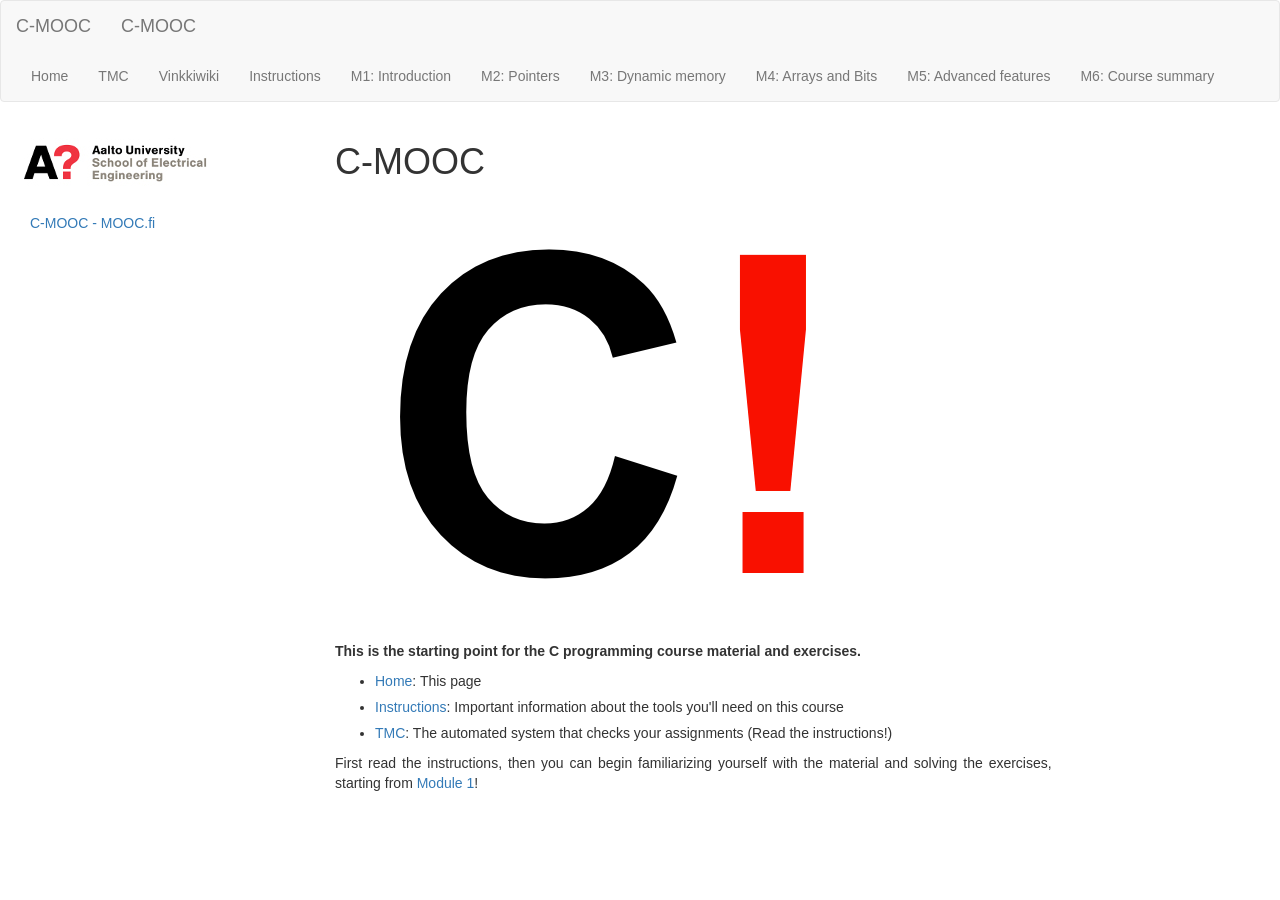
<file: docs/home/index.html>
<!doctype html>
<html lang="en">
    <head>
        <meta charset="utf-8" />
        <title>C-MOOC - C-MOOC - Home</title>
        <meta name="viewport" content="width=device-width, initial-scale=1" />
        <link rel="stylesheet" href="../static/bootstrap.min.css" />
        <link rel="stylesheet" href="../static/pygments.css" />

        <style>
            #content {
                margin-bottom: 20px;
                text-align: justify;
            }
            #content img {
                margin-top: 25px;
                margin-bottom: 25px;
            }
            #content li {
                margin-top: 6px;
                margin-bottom: 6px;
            }
            #content h2 {
                padding-top: 20px;
            }

            .codehilitetable {
                width: 100%;
                margin-top: 15px;
                margin-bottom: 15px;
            }
            .linenos {
                width: 20px;
            }
            .codehilite {
                width: 100%;
                height: auto;
            }

            .task-sidenav-link {
                padding-left: 0.5em;
            }
            .content-sidenav-link {
                text-decoration: underline;
            }
            .content-block,
            .task-description-block {
                margin-bottom: 40px;
            }
        </style>
    </head>
    <body>
        <!-- navbar, common to all pages -->
        <div class="navbar navbar-default" role="navigation">
            <div class="navbar-header">
                <button
                    type="button"
                    class="navbar-toggle"
                    data-toggle="collapse"
                    data-target=".navbar-responsive-collapse"
                >
                    <span class="icon-bar"></span>
                    <span class="icon-bar"></span>
                    <span class="icon-bar"></span>
                </button>
                <a
                    class="navbar-brand"
                    href="http://mooc.fi/courses/2016/aalto-c/"
                    >C-MOOC</a
                >
                <a
                    class="navbar-brand"
                    href="http://mooc.fi/courses/2016/aalto-c/"
                    >C-MOOC</a
                >
            </div>

            <div class="navbar-collapse collapse navbar-responsive-collapse">
                <ul class="nav navbar-nav">
                    <li><a href="index.html">Home</a></li>

                    <li class="global-links">
                        <a href="https://tmc.mooc.fi/mooc">TMC</a>
                    </li>

                    <li class="global-links">
                        <a
                            href="https://wiki.aalto.fi/display/C/C-ohjelmointi+vinkkiwiki"
                            >Vinkkiwiki</a
                        >
                    </li>

                    <li>
                        <a href="../instructions/index.html">Instructions</a>
                    </li>

                    <li>
                        <a href="../Module_1/index.html">M1: Introduction</a>
                    </li>

                    <li><a href="../Module_2/index.html">M2: Pointers</a></li>

                    <li>
                        <a href="../Module_3/index.html">M3: Dynamic memory</a>
                    </li>

                    <li>
                        <a href="../Module_4/index.html">M4: Arrays and Bits</a>
                    </li>

                    <li>
                        <a href="../Module_5/index.html"
                            >M5: Advanced features</a
                        >
                    </li>

                    <li>
                        <a href="../Module_6/index.html">M6: Course summary</a>
                    </li>
                </ul>
            </div>
        </div>
        <!-- navbar -->

        <!-- Unique content of a page goes here -->
        <div class="container-fluid">
            <div class="row">
                <div class="col-lg-3">
                    <div class="sidebar">
                        <ul class="nav">
                            <li>
                                <img
                                    src="../static/aalto-elec-s.jpg"
                                    class="img-responsive"
                                />
                            </li>
                            <li>
                                <a href="http://mooc.fi/courses/2016/aalto-c"
                                    >C-MOOC - MOOC.fi</a
                                >
                            </li>
                        </ul>
                    </div>
                </div>

                <div class="col-lg-7" id="content">
                    <div class="content-block" id="home-en">
                        <h1 class="content-title">C-MOOC</h1>
                        <div class="content-body">
                            <p>
                                <img
                                    alt="Aalto-C"
                                    src="../static/pics/c-logo.png"
                                />
                            </p>
                            <p>
                                <strong
                                    >This is the starting point for the C
                                    programming course material and
                                    exercises.</strong
                                >
                            </p>
                            <ul>
                                <li><a href="../home">Home</a>: This page</li>
                                <li>
                                    <a href="../instructions/index.html"
                                        >Instructions</a
                                    >: Important information about the tools
                                    you'll need on this course
                                </li>
                                <li>
                                    <a href="https://tmc.mooc.fi/mooc">TMC</a>:
                                    The automated system that checks your
                                    assignments (Read the instructions!)
                                </li>
                            </ul>
                            <p>
                                First read the instructions, then you can begin
                                familiarizing yourself with the material and
                                solving the exercises, starting from
                                <a href="../Module_1/index.html">Module 1</a>!
                            </p>
                        </div>
                    </div>
                </div>

                <div class="col-lg-4"></div>
                <!-- forces middle column narrower -->
            </div>
        </div>
        <!--
<script src="http://ajax.googleapis.com/ajax/libs/jquery/1.11.1/jquery.min.js"></script>
<script src="https://maxcdn.bootstrapcdn.com/bootstrap/3.3.1/js/bootstrap.min.js"></script>
-->
        <script src="../static/jquery.min.js"></script>
        <script src="../static/bootstrap.min.js"></script>
    </body>
</html>
</file>
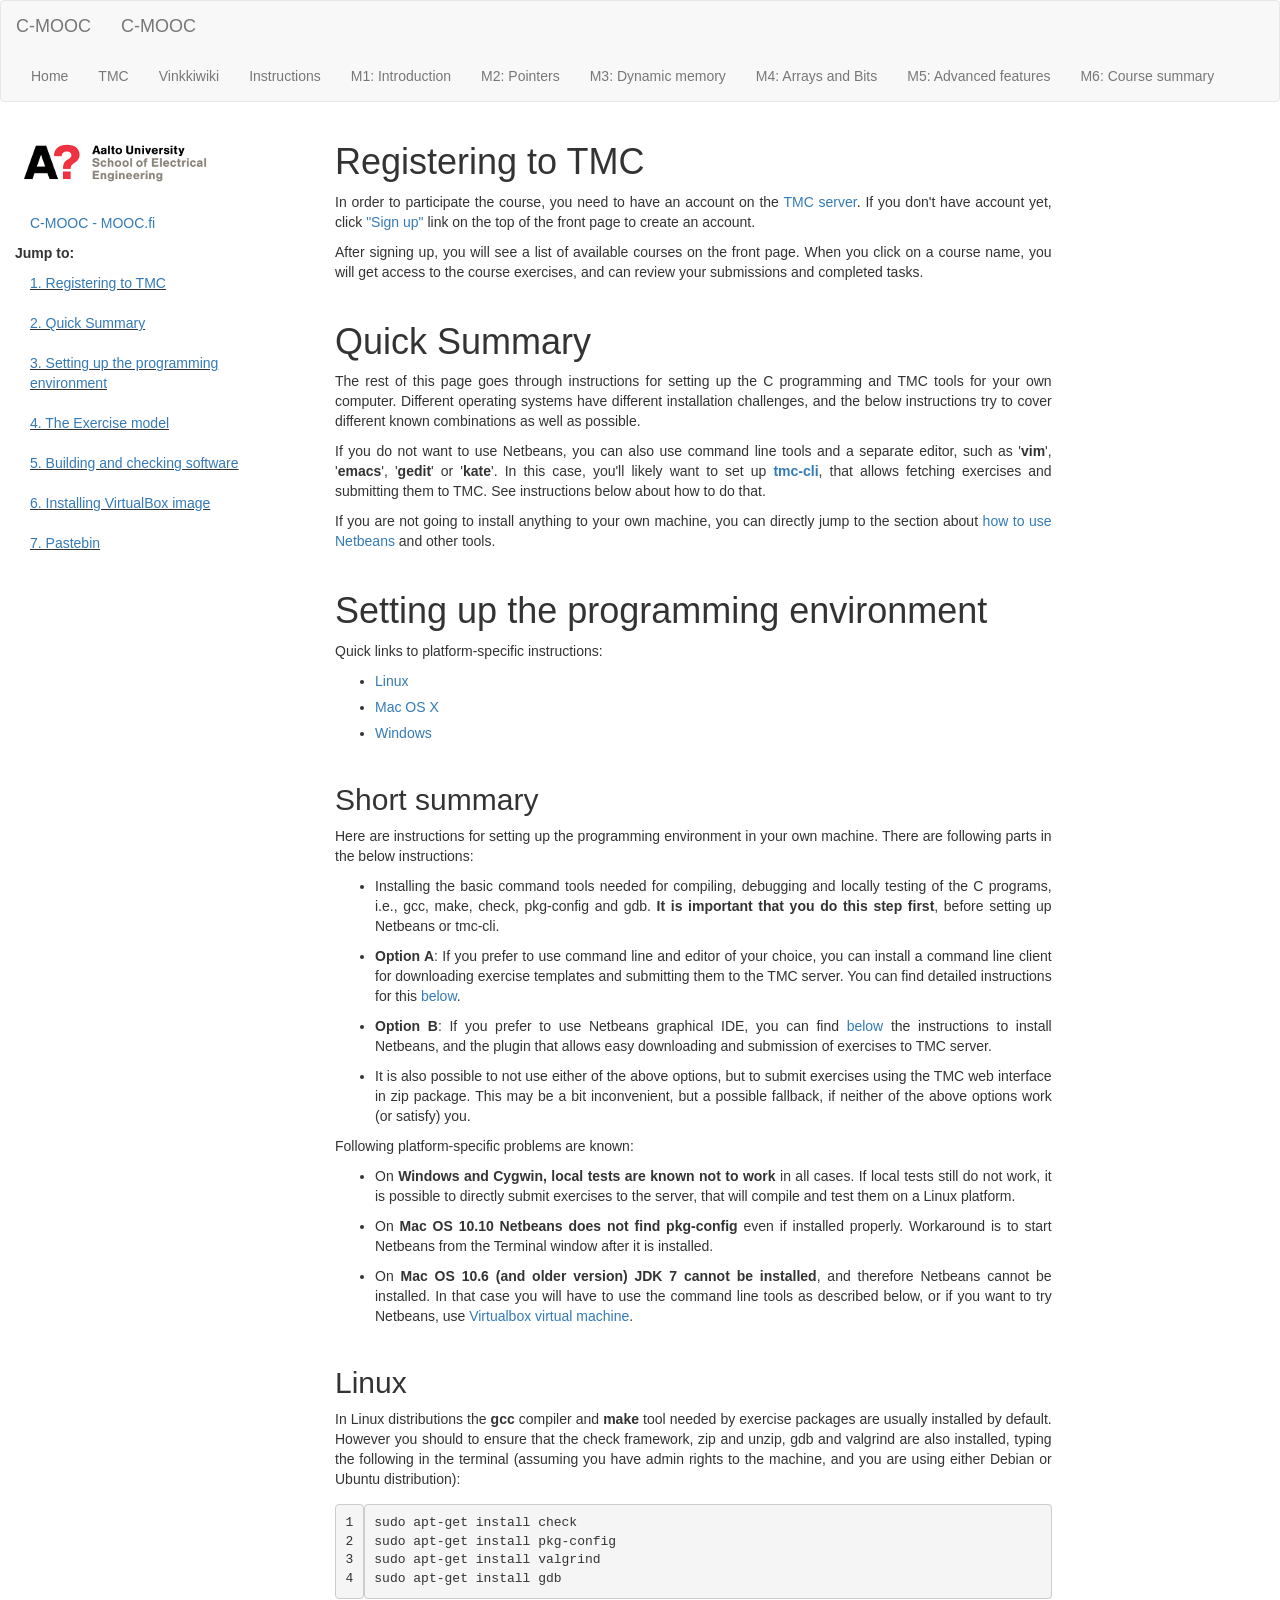
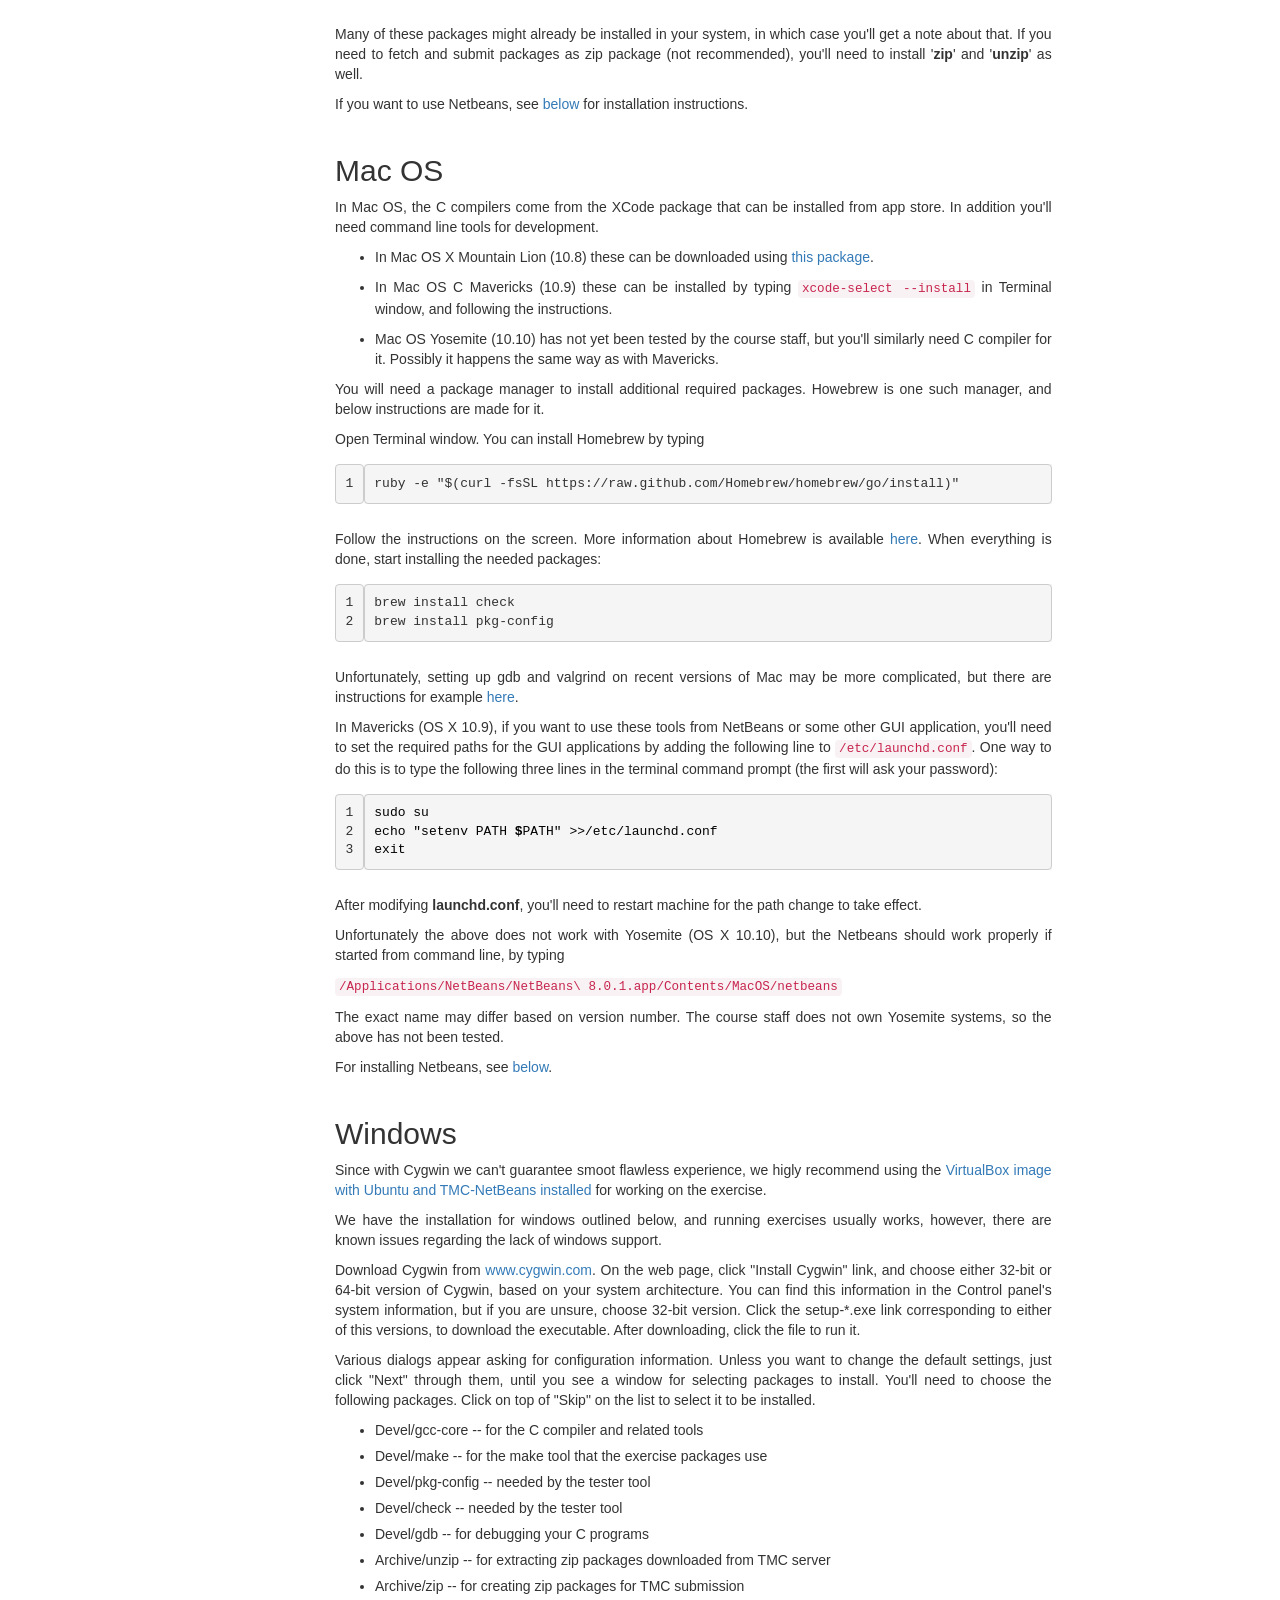
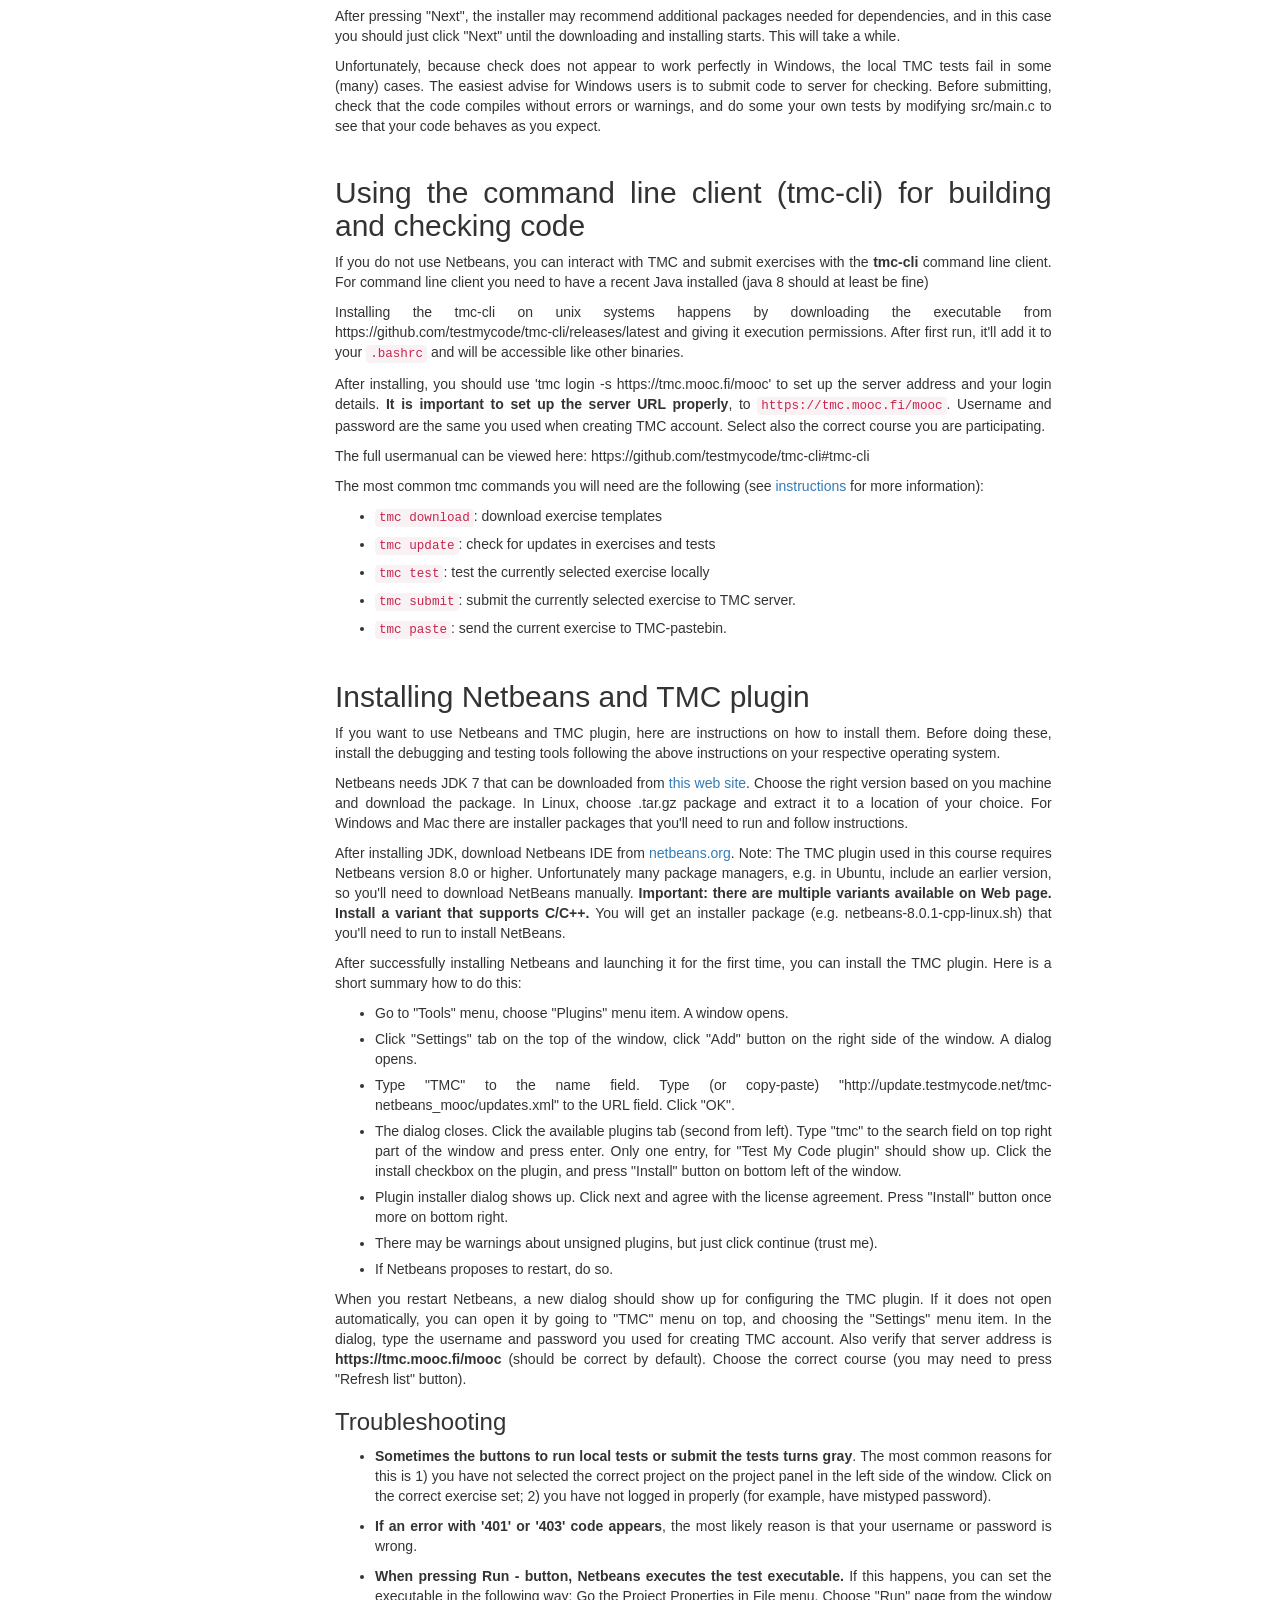
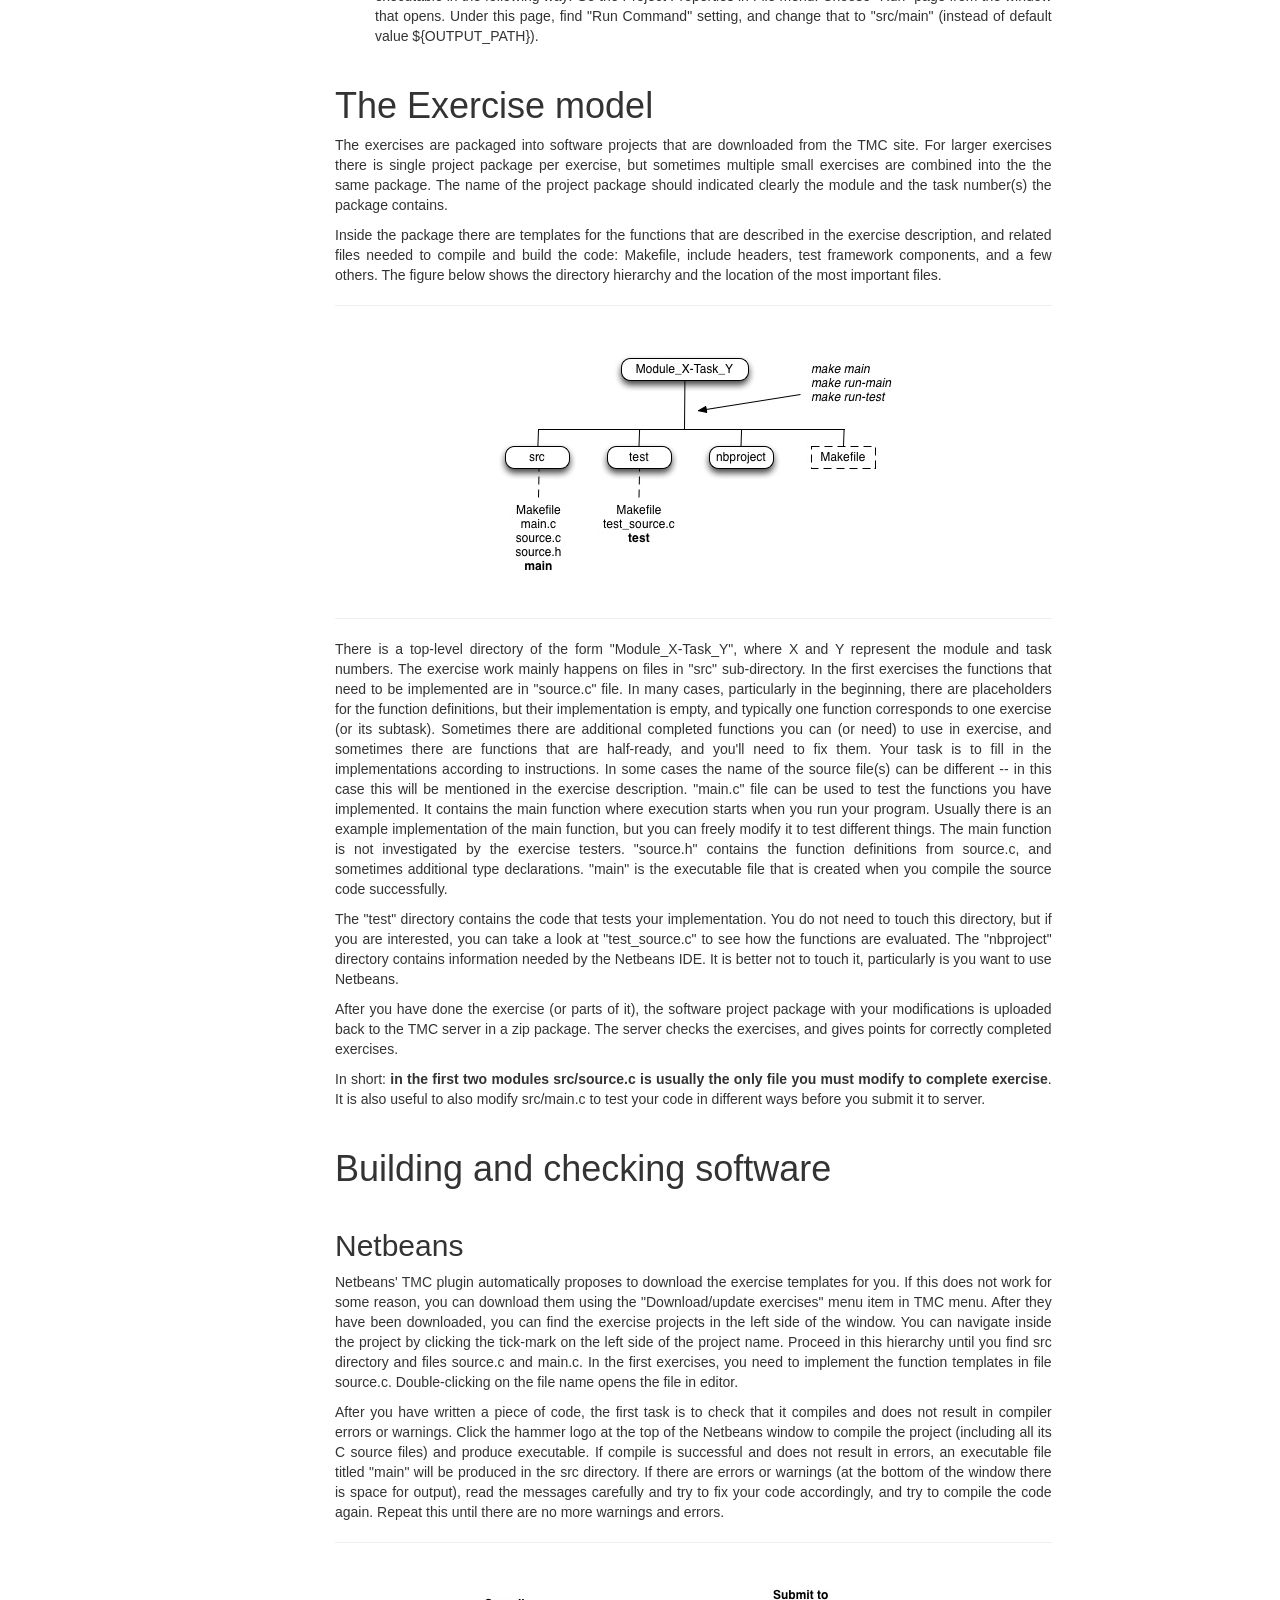
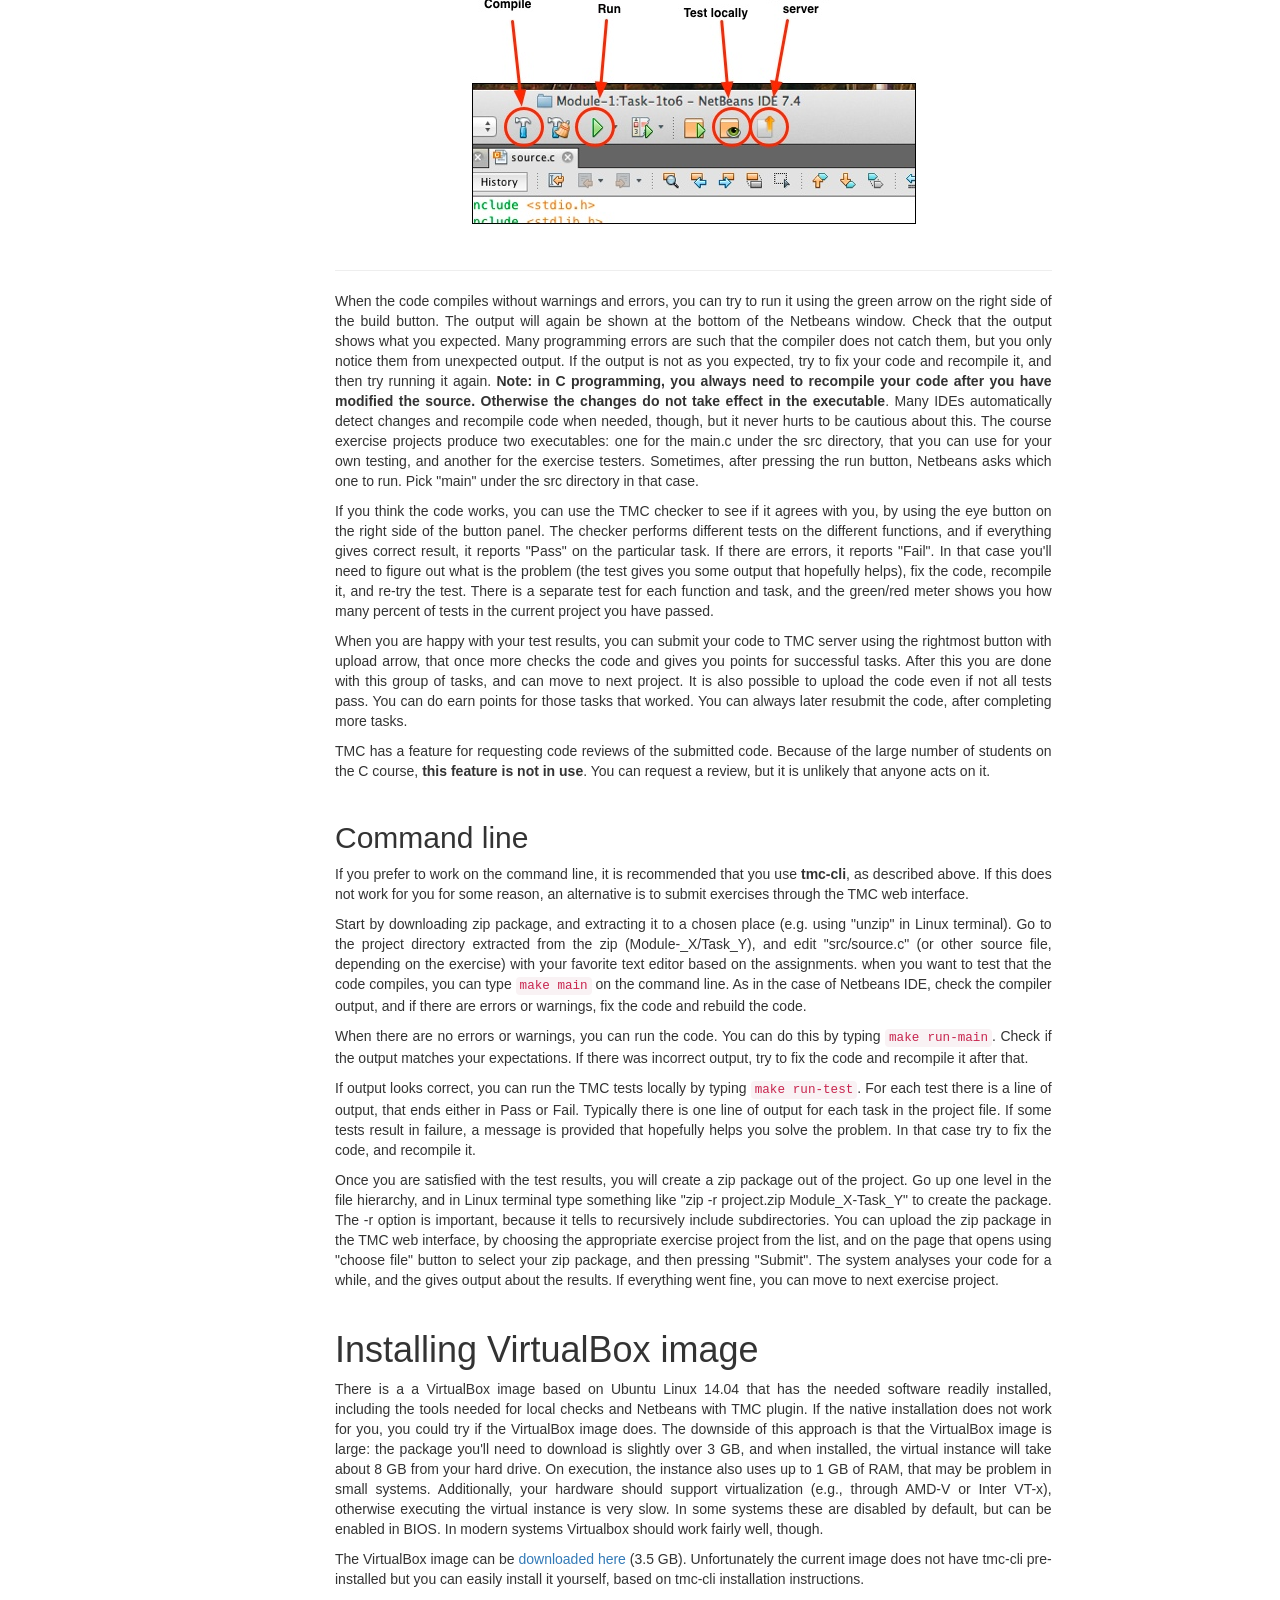
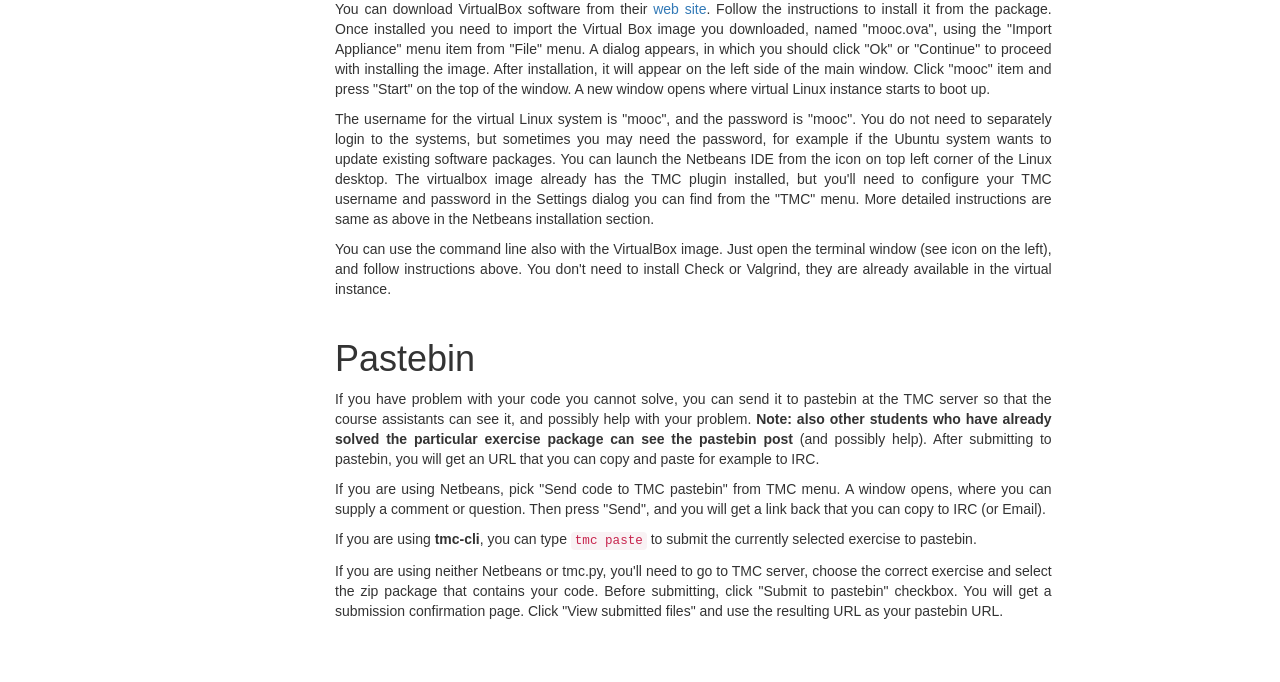
<file: docs/instructions/index.html>
<!DOCTYPE html>
<html lang="en">
  <head>
    <meta charset="utf-8">
    <title>C-MOOC - C-MOOC
- Instructions
</title>
    <meta name="viewport" content="width=device-width, initial-scale=1">
    <link rel="stylesheet" href="../static/bootstrap.min.css">
    <link rel="stylesheet" href="../static/pygments.css">

    <style>
    #content { margin-bottom: 20px; text-align: justify; }
    #content img { margin-top: 25px; margin-bottom: 25px; }
    #content li { margin-top:6px; margin-bottom: 6px; }
    #content h2 { padding-top: 20px; }

    .codehilitetable { width: 100%; margin-top: 15px; margin-bottom: 15px;}
    .linenos { width: 20px }
    .codehilite{ width:100%; height: auto; }

    .task-sidenav-link { padding-left: 0.5em; }
    .content-sidenav-link { text-decoration: underline; }
    .content-block, .task-description-block { margin-bottom: 40px; }

    </style>
</head>
<body>

<!-- navbar, common to all pages -->
<div class="navbar navbar-default" role="navigation">

  <div class="navbar-header">
    <button type="button" class="navbar-toggle" data-toggle="collapse" data-target=".navbar-responsive-collapse">
      <span class="icon-bar"></span>
      <span class="icon-bar"></span>
      <span class="icon-bar"></span>
    </button>
    <a class="navbar-brand" href="http://mooc.fi/courses/2016/aalto-c/">C-MOOC</a>
    <a class="navbar-brand" href="http://mooc.fi/courses/2016/aalto-c/">C-MOOC</a>
  </div>

  <div class="navbar-collapse collapse navbar-responsive-collapse">
    <ul class="nav navbar-nav">

      <li><a href="../home/index.html">Home</a></li>

      
      <li class="global-links"><a href="https://tmc.mooc.fi/mooc">TMC</a></li>
      
      <li class="global-links"><a href="https://wiki.aalto.fi/display/C/C-ohjelmointi+vinkkiwiki">Vinkkiwiki</a></li>
      
      <li><a href="index.html">Instructions</a></li>

      
      <li><a href="../Module_1/index.html">M1: Introduction</a></li>
      
      <li><a href="../Module_2/index.html">M2: Pointers</a></li>
      
      <li><a href="../Module_3/index.html">M3: Dynamic memory</a></li>
      
      <li><a href="../Module_4/index.html">M4: Arrays and Bits</a></li>
      
      <li><a href="../Module_5/index.html">M5: Advanced features</a></li>
      
      <li><a href="../Module_6/index.html">M6: Course summary</a></li>
      

    </ul>
  </div>
</div><!-- navbar -->


<!-- Unique content of a page goes here -->
<div class="container-fluid">
	<div class="row">

		<div class="col-lg-3">
			<div class="sidebar">
                <ul class="nav">

                    <li><img src="../static/aalto-elec-s.jpg" class="img-responsive"></li>
                    <li><a href="http://mooc.fi/courses/2016/aalto-c">C-MOOC - MOOC.fi</a></li>
                </ul>
                
    
<ul class="nav bs-sidenav">
    <b>Jump to:</b>
    
    
    
    <li class="content-sidenav-link">
        <a href="#01_register">
        1. Registering to TMC
        
        </a>
    </li>
    
    </a></li>
    
    
    <li class="content-sidenav-link">
        <a href="#02_aalto">
        2. Quick Summary
        
        </a>
    </li>
    
    </a></li>
    
    
    <li class="content-sidenav-link">
        <a href="#03_setup">
        3. Setting up the programming environment
        
        </a>
    </li>
    
    </a></li>
    
    
    <li class="content-sidenav-link">
        <a href="#04_model">
        4. The Exercise model
        
        </a>
    </li>
    
    </a></li>
    
    
    <li class="content-sidenav-link">
        <a href="#05_building">
        5. Building and checking software
        
        </a>
    </li>
    
    </a></li>
    
    
    <li class="content-sidenav-link">
        <a href="#06_virtualbox">
        6. Installing VirtualBox image
        
        </a>
    </li>
    
    </a></li>
    
    
    <li class="content-sidenav-link">
        <a href="#07_pastebin">
        7. Pastebin
        
        </a>
    </li>
    
    </a></li>
    
</ul>



			</div>
		</div>


		<div class="col-lg-7" id="content">

		    
		    

		     

    <div class="content-block" id="01_register">
    <h1 class="content-title">Registering to TMC</h1>
    <div class="content-body">
    
      <p>In order to participate the course, you need to have an account on the
<a href="https://tmc.mooc.fi/mooc/">TMC server</a>. If you don't have account yet,
click <a href="https://tmc.mooc.fi/mooc/user/new">"Sign up"</a> link on the top of
the front page to create an account.</p>
<p>After signing up, you will see a list of available courses on the
front page. When you click on a course name, you will get access to
the course exercises, and can review your submissions and completed
tasks.</p>
    </div>
</div>


    <div class="content-block" id="02_aalto">
    <h1 class="content-title">Quick Summary</h1>
    <div class="content-body">
    
      <p>The rest of this page goes through instructions for setting up the C
programming and TMC tools for your own computer. Different operating
systems have different installation challenges, and the below
instructions try to cover different known combinations as well as
possible.</p>
<p>If you do not want to use Netbeans, you can also use command line
tools and a separate editor, such as '<strong>vim</strong>', '<strong>emacs</strong>', '<strong>gedit</strong>' or '<strong>kate</strong>'. In
this case, you'll likely want to set up <strong><a href="#tmc-cli-install">tmc-cli</a></strong>,
that allows fetching exercises and submitting them to TMC. See
instructions below about how to do that.</p>
<p>If you are not going to install anything to your own machine, you can
directly jump to the section about <a href="#model">how to use Netbeans</a> and
other tools.</p>
    </div>
</div>


    <div class="content-block" id="03_setup">
    <h1 class="content-title">Setting up the programming environment</h1>
    <div class="content-body">
    
      <p>Quick links to platform-specific instructions:</p>
<ul>
<li><a href="#linux">Linux</a></li>
<li><a href="#macos">Mac OS X</a></li>
<li><a href="#win">Windows</a></li>
</ul>
<h2>Short summary</h2>
<p>Here are instructions for setting up the programming environment in
your own machine. There are following parts in the below instructions:</p>
<ul>
<li>
<p>Installing the basic command tools needed for compiling, debugging
  and locally testing of the C programs, i.e., gcc, make, check, pkg-config
  and gdb. <strong>It is important that you do this step first</strong>, before
  setting up Netbeans or tmc-cli.</p>
</li>
<li>
<p><strong>Option A</strong>: If you prefer to use command line and editor of your
    choice, you can install a command line client for downloading
    exercise templates and submitting them to the TMC server. You can
    find detailed instructions for this <a href="#tmc-cli-install">below</a>.</p>
</li>
<li>
<p><strong>Option B</strong>: If you prefer to use Netbeans graphical IDE, you can
    find <a href="#nb-install">below</a> the instructions to install Netbeans,
    and the plugin that allows easy downloading and submission of
    exercises to TMC server.</p>
</li>
<li>
<p>It is also possible to not use either of the above options, but to
  submit exercises using the TMC web interface in zip package. This
  may be a bit inconvenient, but a possible fallback, if neither of
  the above options work (or satisfy) you.</p>
</li>
</ul>
<p>Following platform-specific problems are known:</p>
<ul>
<li>
<p>On <strong>Windows and Cygwin, local tests are known not to work</strong> in all
  cases.  If local tests still do not work, it is possible to directly
  submit exercises to the server, that will compile and test them on a
  Linux platform.</p>
</li>
<li>
<p>On <strong>Mac OS 10.10 Netbeans does not find pkg-config</strong> even if
  installed properly. Workaround is to start Netbeans from the
  Terminal window after it is installed.</p>
</li>
<li>
<p>On <strong>Mac OS 10.6 (and older version) JDK 7 cannot be installed</strong>,
  and therefore Netbeans cannot be installed. In that case you will
  have to use the command line tools as described below, or if you
  want to try Netbeans, use <a href="#virtualbox">Virtualbox virtual machine</a>.</p>
</li>
</ul>
<h2>Linux</h2>
<p><a name="linux"></a></p>
<p>In Linux distributions the <strong>gcc</strong> compiler and <strong>make</strong> tool needed by
exercise packages are usually installed by default. However you should
to ensure that the check framework, zip and unzip, gdb and valgrind are
also installed, typing the following in the terminal (assuming you
have admin rights to the machine, and you are using either Debian or
Ubuntu distribution):</p>
<table class="codehilitetable"><tr><td class="linenos"><div class="linenodiv"><pre>1
2
3
4</pre></div></td><td class="code"><div class="codehilite"><pre>sudo apt-get install check
sudo apt-get install pkg-config
sudo apt-get install valgrind
sudo apt-get install gdb
</pre></div>
</td></tr></table>

<p>Many of these packages might already be installed in your system, in
which case you'll get a note about that. If you need to fetch and
submit packages as zip package (not recommended), you'll need to
install '<strong>zip</strong>' and '<strong>unzip</strong>' as well.</p>
<p>If you want to use Netbeans, see <a href="#nb-install">below</a> for installation
instructions.</p>
<h2>Mac OS</h2>
<p><a name="macos"></a></p>
<p>In Mac OS, the C compilers come from the XCode package that can be
installed from app store. In addition you'll need command line tools
for development.</p>
<ul>
<li>
<p>In Mac OS X Mountain Lion (10.8) these can be downloaded using <a href="https://developer.apple.com/downloads/index.action?=Command%20Line%20Tools%20%28OS%20X%20Mountain%20Lion%29#">this
  package</a></a>.</p>
</li>
<li>
<p>In Mac OS C Mavericks (10.9) these can be installed by typing
  <code>xcode-select --install</code> in Terminal window, and
  following the instructions.</p>
</li>
<li>
<p>Mac OS Yosemite (10.10) has not yet been tested by the course staff,
  but you'll similarly need C compiler for it. Possibly it happens the
  same way as with Mavericks.</p>
</li>
</ul>
<p>You will need a package manager to install additional required
packages. Howebrew is one such manager, and below instructions are
made for it.</p>
<p>Open Terminal window. You can install Homebrew by typing</p>
<table class="codehilitetable"><tr><td class="linenos"><div class="linenodiv"><pre>1</pre></div></td><td class="code"><div class="codehilite"><pre>ruby -e &quot;$(curl -fsSL https://raw.github.com/Homebrew/homebrew/go/install)&quot;
</pre></div>
</td></tr></table>

<p>Follow the instructions on the screen. More information about Homebrew
is available <a href="http://brew.sh">here</a>. When everything is
done, start installing the needed packages:</p>
<table class="codehilitetable"><tr><td class="linenos"><div class="linenodiv"><pre>1
2</pre></div></td><td class="code"><div class="codehilite"><pre>brew install check
brew install pkg-config
</pre></div>
</td></tr></table>

<p>Unfortunately, setting up gdb and valgrind on recent versions of Mac
may be more complicated, but there are instructions for example
<a href="http://wiki.lazarus.freepascal.org/GDB_on_OS_X_Mavericks_and_Xcode_5">here</a>.</p>
<p>In Mavericks (OS X 10.9), if you want to use these tools from NetBeans
or some other GUI application, you'll need to set the required paths
for the GUI applications by adding the following line to
<code>/etc/launchd.conf</code>. One way to do this is to type the
following three lines in the terminal command prompt (the first will
ask your password):</p>
<table class="codehilitetable"><tr><td class="linenos"><div class="linenodiv"><pre>1
2
3</pre></div></td><td class="code"><div class="codehilite"><pre><span class="x">sudo su</span>
<span class="x">echo &quot;setenv PATH </span><span class="p">$</span><span class="nv">PATH</span><span class="x">&quot; &gt;&gt;/etc/launchd.conf</span>
<span class="x">exit</span>
</pre></div>
</td></tr></table>

<p>After modifying <strong>launchd.conf</strong>, you'll need to restart machine for
the path change to take effect.</p>
<p>Unfortunately the above does not work with Yosemite (OS X 10.10), but
the Netbeans should work properly if started from command
line, by typing</p>
<p><code>/Applications/NetBeans/NetBeans\ 8.0.1.app/Contents/MacOS/netbeans</code></p>
<p>The exact name may differ based on version number. The course staff
does not own Yosemite systems, so the above has not been tested.</p>
<p>For installing Netbeans, see <a href="#nb-install">below</a>.</p>
<h2>Windows</h2>
<p><a name="win"></a></p>
<p>Since with Cygwin we can't guarantee smoot flawless experience, we higly recommend using the <a href="#virtualbox">VirtualBox image with Ubuntu and TMC-NetBeans installed</a> for working on the exercise.</p>
<p>We have the installation for windows outlined below, and running exercises usually works, however, there are known issues regarding the lack of windows support.</p>
<p>Download Cygwin from <a href="http://www.cygwin.com">www.cygwin.com</a>.  On the
web page, click "Install Cygwin" link, and choose either 32-bit or
64-bit version of Cygwin, based on your system architecture. You can
find this information in the Control panel's system information, but
if you are unsure, choose 32-bit version. Click the setup-*.exe link
corresponding to either of this versions, to download the
executable. After downloading, click the file to run it.</p>
<p>Various dialogs appear asking for configuration information. Unless
you want to change the default settings, just click "Next" through
them, until you see a window for selecting packages to install. You'll
need to choose the following packages. Click on top of "Skip" on the
list to select it to be installed.</p>
<ul>
<li>Devel/gcc-core -- for the C compiler and related tools</li>
<li>Devel/make -- for the make tool that the exercise packages use</li>
<li>Devel/pkg-config -- needed by the tester tool</li>
<li>Devel/check -- needed by the tester tool</li>
<li>Devel/gdb -- for debugging your C programs</li>
<li>Archive/unzip -- for extracting zip packages downloaded from TMC server</li>
<li>Archive/zip -- for creating zip packages for TMC submission</li>
</ul>
<p>After pressing "Next", the installer may recommend additional packages
needed for dependencies, and in this case you should just click "Next"
until the downloading and installing starts. This will take a while.</p>
<p>Unfortunately, because check does not appear to work perfectly in
Windows, the local TMC tests fail in some (many) cases. The easiest
advise for Windows users is to submit code to server for
checking. Before submitting, check that the code compiles without
errors or warnings, and do some your own tests by modifying src/main.c
to see that your code behaves as you expect.</p>
<h2>Using the command line client (tmc-cli) for building and checking code</h2>
<p><a name="tmc-cli-install"></a></p>
<p>If you do not use Netbeans, you can interact with TMC and submit
exercises with the <strong>tmc-cli</strong> command line client. For command line
client you need to have a recent Java installed (java 8 should at least be fine)</p>
<p>Installing the tmc-cli on unix systems happens by downloading the executable from 
https://github.com/testmycode/tmc-cli/releases/latest and giving it execution permissions.
After first run, it'll add it to your <code>.bashrc</code> and will be accessible like other binaries.</p>
<p>After installing, you should use 'tmc login -s https://tmc.mooc.fi/mooc' to set up the server
address and your login details. <strong>It is important to set up the server
URL properly</strong>, to <code>https://tmc.mooc.fi/mooc</code>. Username
and password are the same you used when creating TMC account.
Select also the correct course you are participating.</p>
<p>The full usermanual can be viewed here: https://github.com/testmycode/tmc-cli#tmc-cli</p>
<p>The most common tmc commands you will need are the following (see
<a href="https://github.com/testmycode/tmc-cli#tmc-cli">instructions</a>
for more information):</p>
<ul>
<li><code>tmc download</code>: download exercise templates</li>
<li><code>tmc update</code>: check for updates in exercises and tests</li>
<li><code>tmc test</code>: test the currently selected exercise locally</li>
<li><code>tmc submit</code>: submit the currently selected exercise to TMC server.</li>
<li><code>tmc paste</code>: send the current exercise to TMC-pastebin.</li>
</ul>
<h2>Installing Netbeans and TMC plugin</h2>
<p><a href name="nb-install"></a></p>
<p>If you want to use Netbeans and TMC plugin, here are instructions on how to
install them. Before doing these, install the debugging and testing tools
following the above instructions on your respective operating system.</p>
<p>Netbeans needs JDK 7 that can be downloaded from
<a href="http://www.oracle.com/technetwork/java/javase/downloads/jdk7-downloads-1880260.html">this web site</a>.
Choose the right version based on you machine and download the package.
In Linux, choose .tar.gz package and extract it to a location of your choice.
For Windows and Mac there are installer packages that you'll need to run and
follow instructions.</p>
<p>After installing JDK, download Netbeans IDE from <a href="https://netbeans.org/downloads/">netbeans.org</a>. Note: The TMC plugin used in this course requires Netbeans version 8.0 or higher. Unfortunately many package managers, e.g. in Ubuntu, include an earlier version, so you'll need to download NetBeans manually. <strong>Important: there are multiple variants available on Web page. Install a variant that supports C/C++.</strong> You will get an installer package (e.g. netbeans-8.0.1-cpp-linux.sh) that you'll need to run to install NetBeans.</p>
<p>After successfully installing Netbeans and launching it for the first time, you can install the TMC plugin. Here is a short summary how to do this:</p>
<ul>
<li>Go to "Tools" menu, choose "Plugins" menu item. A window opens.</li>
<li>Click "Settings" tab on the top of the window, click "Add" button on the right side of the window. A dialog opens.</li>
<li>Type "TMC" to the name field. Type (or copy-paste)
  "http://update.testmycode.net/tmc-netbeans_mooc/updates.xml" to the URL field. Click "OK".</li>
<li>The dialog closes. Click the available plugins tab (second from left). Type "tmc" to the search field on top right part of the window and press enter. Only one entry, for "Test My Code plugin" should show up. Click the install checkbox on the plugin, and press "Install" button on bottom left of the window.</li>
<li>Plugin installer dialog shows up. Click next and agree with the license agreement. Press "Install" button once more on bottom right.</li>
<li>There may be warnings about unsigned plugins, but just click continue (trust me).</li>
<li>If Netbeans proposes to restart, do so.</li>
</ul>
<p>When you restart Netbeans, a new dialog should show up for configuring
the TMC plugin. If it does not open automatically, you can open it by
going to "TMC" menu on top, and choosing the "Settings" menu item. In
the dialog, type the username and password you
used for creating TMC account.
Also verify that server address is <strong>https://tmc.mooc.fi/mooc</strong> (should be correct by default). Choose the correct course (you may need to press "Refresh list" button).</p>
<h3>Troubleshooting</h3>
<ul>
<li>
<p><strong>Sometimes the buttons to run local tests or submit the tests turns gray</strong>. The most common reasons for this is 1) you have not selected the correct project on the project panel in the left side of the window. Click on the correct exercise set; 2) you have not logged in properly (for example, have mistyped password).</p>
</li>
<li>
<p><strong>If an error with '401' or '403' code appears</strong>, the most likely reason is that your username or password is wrong.</p>
</li>
<li>
<p><strong>When pressing Run - button, Netbeans executes the test executable.</strong> If this happens, you can set the executable in the following way: Go the Project Properties in File menu. Choose "Run" page from the window that opens. Under this page, find "Run Command" setting, and change that to "src/main" (instead of default value ${OUTPUT_PATH}).</p>
</li>
</ul>
    </div>
</div>


    <div class="content-block" id="04_model">
    <h1 class="content-title">The Exercise model</h1>
    <div class="content-body">
    
      <p><a name="model"></a></p>
<p>The exercises are packaged into software projects that are downloaded
from the TMC site. For larger exercises there is single project
package per exercise, but sometimes multiple small exercises are
combined into the the same package. The name of the project package
should indicated clearly the module and the task number(s) the package
contains.</p>
<p>Inside the package there are templates for the functions that are
described in the exercise description, and related files needed to
compile and build the code: Makefile, include headers, test framework
components, and a few others. The figure below shows the directory
hierarchy and the location of the most important files.</p>
<hr />
<div align="center"><img src="../static/pics/project_files.jpg" align="center"></div>

<hr />
<p>There is a top-level directory of the form "Module_X-Task_Y", where X and Y represent the module and task numbers. The exercise work mainly happens on files in "src" sub-directory. In the first exercises the functions that need to be implemented are in "source.c" file. In many cases, particularly in the beginning, there are placeholders for the function definitions, but their implementation is empty, and typically one function corresponds to one exercise (or its subtask). Sometimes there are additional completed functions you can (or need) to use in exercise, and sometimes there are functions that are half-ready, and you'll need to fix them. Your task is to fill in the implementations according to instructions. In some cases the name of the source file(s) can be different -- in this case this will be mentioned in the exercise description. "main.c" file can be used to test the functions you have implemented. It contains the main function where execution starts when you run your program. Usually there is an example implementation of the main function, but you can freely modify it to test different things. The main function is not investigated by the exercise testers. "source.h" contains the function definitions from source.c, and sometimes additional type declarations. "main" is the executable file that is created when you compile the source code successfully.</p>
<p>The "test" directory contains the code that tests your implementation. You do not need to touch this directory, but if you are interested, you can take a look at "test_source.c" to see how the functions are evaluated. The "nbproject" directory contains information needed by the Netbeans IDE. It is better not to touch it, particularly is you want to use Netbeans.</p>
<p>After you have done the exercise (or parts of it), the software project package with your modifications is uploaded back to the TMC server in a zip package. The server checks the exercises, and gives points for correctly completed exercises.</p>
<p>In short: <strong>in the first two modules src/source.c is usually the only file you must modify to complete exercise</strong>. It is also useful to also modify src/main.c to test your code in different ways before you submit it to server.</p>
    </div>
</div>


    <div class="content-block" id="05_building">
    <h1 class="content-title">Building and checking software</h1>
    <div class="content-body">
    
      <h2>Netbeans</h2>
<p>Netbeans' TMC plugin automatically proposes to download the exercise
templates for you. If this does not work for some reason, you can
download them using the "Download/update exercises" menu item in TMC
menu. After they have been downloaded, you can find the exercise
projects in the left side of the window. You can navigate inside the
project by clicking the tick-mark on the left side of the project
name. Proceed in this hierarchy until you find src directory and files
source.c and main.c. In the first exercises, you need to implement the
function templates in file source.c. Double-clicking on the file name
opens the file in editor.</p>
<p>After you have written a piece of code, the first task is to check
that it compiles and does not result in compiler errors or
warnings. Click the hammer logo at the top of the Netbeans window to
compile the project (including all its C source files) and produce
executable. If compile is successful and does not result in errors, an
executable file titled "main" will be produced in the src
directory. If there are errors or warnings (at the bottom of the
window there is space for output), read the messages carefully and try
to fix your code accordingly, and try to compile the code
again. Repeat this until there are no more warnings and errors.</p>
<hr />
<div align="center"><img src="../static/pics/netbeans-buttons.jpg" align="middle"></div>

<hr />
<p>When the code compiles without warnings and errors, you can try to run
it using the green arrow on the right side of the build button. The
output will again be shown at the bottom of the Netbeans window. Check
that the output shows what you expected. Many programming errors are
such that the compiler does not catch them, but you only notice them
from unexpected output. If the output is not as you expected, try to
fix your code and recompile it, and then try running it again. <strong>Note:
in C programming, you always need to recompile your code after you
have modified the source. Otherwise the changes do not take effect in
the executable</strong>. Many IDEs automatically detect changes and recompile
code when needed, though, but it never hurts to be cautious about
this. The course exercise projects produce two executables: one for
the main.c under the src directory, that you can use for your own
testing, and another for the exercise testers. Sometimes, after
pressing the run button, Netbeans asks which one to run. Pick "main"
under the src directory in that case.</p>
<p>If you think the code works, you can use the TMC checker to see if it
agrees with you, by using the eye button on the right side of the
button panel. The checker performs different tests on the different
functions, and if everything gives correct result, it reports "Pass"
on the particular task. If there are errors, it reports "Fail". In
that case you'll need to figure out what is the problem (the test
gives you some output that hopefully helps), fix the code, recompile
it, and re-try the test. There is a separate test for each function
and task, and the green/red meter shows you how many percent of tests
in the current project you have passed.</p>
<p>When you are happy with your test results, you can submit your code to
TMC server using the rightmost button with upload arrow, that once
more checks the code and gives you points for successful tasks. After
this you are done with this group of tasks, and can move to next
project. It is also possible to upload the code even if not all tests
pass. You can do earn points for those tasks that worked. You can
always later resubmit the code, after completing more tasks.</p>
<p>TMC has a feature for requesting code reviews of the submitted
code. Because of the large number of students on the C course, <strong>this
feature is not in use</strong>. You can request a review, but it is unlikely
that anyone acts on it.</p>
<h2>Command line</h2>
<p>If you prefer to work on the command line, it is recommended that you
use <strong>tmc-cli</strong>, as described above. If this does not work for you for
some reason, an alternative is to submit exercises through the TMC web
interface.</p>
<p>Start by downloading zip package, and extracting it to a chosen place (e.g. using "unzip" in Linux terminal). Go to the project directory extracted from the zip (Module-_X/Task_Y), and edit "src/source.c" (or other source file, depending on the exercise) with your favorite text editor based on the assignments. when you want to test that the code compiles, you can type <code>make main</code> on the command line. As in the case of Netbeans IDE, check the compiler output, and if there are errors or warnings, fix the code and rebuild the code.</p>
<p>When there are no errors or warnings, you can run the code. You can do this by typing <code>make run-main</code>. Check if the output matches your expectations. If there was incorrect output, try to fix the code and recompile it after that.</p>
<p>If output looks correct, you can run the TMC tests locally by typing <code>make run-test</code>. For each test there is a line of output, that ends either in Pass or Fail. Typically there is one line of output for each task in the project file. If some tests result in failure, a message is provided that hopefully helps you solve the problem. In that case try to fix the code, and recompile it.</p>
<p>Once you are satisfied with the test results, you will create a zip package out of the project. Go up one level in the file hierarchy, and in Linux terminal type something like "zip -r project.zip Module_X-Task_Y" to create the package. The -r option is important, because it tells to recursively include subdirectories. You can upload the zip package in the TMC web interface, by choosing the appropriate exercise project from the list, and on the page that opens using "choose file" button to select your zip package, and then pressing "Submit". The system analyses your code for a while, and the gives output about the results. If everything went fine, you can move to next exercise project.</p>
    </div>
</div>


    <div class="content-block" id="06_virtualbox">
    <h1 class="content-title">Installing VirtualBox image</h1>
    <div class="content-body">
    
      <p>There is a a VirtualBox image based on Ubuntu Linux 14.04 that has the
needed software readily installed, including the tools needed for
local checks and Netbeans with TMC plugin. If the native installation
does not work for you, you could try if the VirtualBox image does. The
downside of this approach is that the VirtualBox image is large: the
package you'll need to download is slightly over 3 GB, and when installed, the
virtual instance will take about 8 GB from your hard drive. On
execution, the instance also uses up to 1 GB of RAM, that may be
problem in small systems. Additionally, your hardware should support
virtualization (e.g., through AMD-V or Inter VT-x), otherwise
executing the virtual instance is very slow. In some systems these are
disabled by default, but can be enabled in BIOS. In modern systems
Virtualbox should work fairly well, though.</p>
<p>The VirtualBox image can be <a href="http://mooc.tmchq.co/mooc.ova">downloaded
here</a> (3.5 GB). Unfortunately the
current image does not have tmc-cli pre-installed but you can easily
install it yourself, based on tmc-cli installation
instructions.</p>
<p>You can download VirtualBox software from their <a
href="https://www.virtualbox.org/wiki/Downloads">web site</a>. Follow
the instructions to install it from the package. Once installed you
need to import the Virtual Box image you downloaded, named
"mooc.ova", using the "Import Appliance" menu item from "File"
menu. A dialog appears, in which you should click "Ok" or "Continue"
to proceed with installing the image. After installation, it will
appear on the left side of the main window. Click "mooc" item
and press "Start" on the top of the window. A new window opens where
virtual Linux instance starts to boot up.</p>
<p>The username for the virtual Linux system is "mooc", and the
password is "mooc". You do not need to separately login to the systems,
but sometimes you may need the password, for example if the Ubuntu
system wants to update existing software packages. You can launch the
Netbeans IDE from the icon on top left corner of the Linux
desktop. The virtualbox image already has the TMC plugin installed,
but you'll need to configure your TMC username and password in the
Settings dialog you can find from the "TMC" menu. More detailed
instructions are same as above in the Netbeans installation section.</p>
<p>You can use the command line also with the VirtualBox
image. Just open the terminal window (see icon on the left), and
follow instructions above. You don't need to install Check or
Valgrind, they are already available in the virtual instance.</p>
    </div>
</div>


    <div class="content-block" id="07_pastebin">
    <h1 class="content-title">Pastebin</h1>
    <div class="content-body">
    
      <p>If you have problem with your code you cannot solve, you can send it
to pastebin at the TMC server so that the course assistants can see
it, and possibly help with your problem. <strong>Note: also other students
who have already solved the particular exercise package can see the
pastebin post</strong> (and possibly help). After submitting to pastebin, you
will get an URL that you can copy and paste for example to IRC.</p>
<p>If you are using Netbeans, pick "Send code to TMC pastebin" from TMC
menu. A window opens, where you can supply a comment or question. Then
press "Send", and you will get a link back that you can copy to IRC
(or Email).</p>
<p>If you are using <strong>tmc-cli</strong>, you can type <code>tmc paste</code> to
submit the currently selected exercise to pastebin.</p>
<p>If you are using neither Netbeans or tmc.py, you'll need to go to TMC
server, choose the correct exercise and select the zip package that
contains your code. Before submitting, click "Submit to pastebin"
checkbox. You will get a submission confirmation page. Click "View
submitted files" and use the resulting URL as your pastebin URL.</p>
    </div>
</div>




		</div>

		<div class="col-lg-4"></div> <!-- forces middle column narrower -->

	</div>

</div>
<!--
<script src="http://ajax.googleapis.com/ajax/libs/jquery/1.11.1/jquery.min.js"></script>
<script src="https://maxcdn.bootstrapcdn.com/bootstrap/3.3.1/js/bootstrap.min.js"></script>
-->
<script src="../static/jquery.min.js"></script>
<script src="../static/bootstrap.min.js"></script>
</body>
</html>
</file>
<file: docs/static/pygments.css>
.codehilite .hll {
    background-color: #ffffcc;
}
.codehilite {
    background: #f8f8f8;
}
.codehilite .c {
    color: #8f5902;
    font-style: italic;
} /* Comment */
.codehilite .err {
    color: #a40000;
    border: 1px solid #ef2929;
} /* Error */
.codehilite .g {
    color: #000000;
} /* Generic */
.codehilite .k {
    color: #204a87;
    font-weight: bold;
} /* Keyword */
.codehilite .l {
    color: #000000;
} /* Literal */
.codehilite .n {
    color: #000000;
} /* Name */
.codehilite .o {
    color: #ce5c00;
    font-weight: bold;
} /* Operator */
.codehilite .x {
    color: #000000;
} /* Other */
.codehilite .p {
    color: #000000;
    font-weight: bold;
} /* Punctuation */
.codehilite .cm {
    color: #8f5902;
    font-style: italic;
} /* Comment.Multiline */
.codehilite .cp {
    color: #8f5902;
    font-style: italic;
} /* Comment.Preproc */
.codehilite .c1 {
    color: #8f5902;
    font-style: italic;
} /* Comment.Single */
.codehilite .cs {
    color: #8f5902;
    font-style: italic;
} /* Comment.Special */
.codehilite .gd {
    color: #a40000;
} /* Generic.Deleted */
.codehilite .ge {
    color: #000000;
    font-style: italic;
} /* Generic.Emph */
.codehilite .gr {
    color: #ef2929;
} /* Generic.Error */
.codehilite .gh {
    color: #000080;
    font-weight: bold;
} /* Generic.Heading */
.codehilite .gi {
    color: #00a000;
} /* Generic.Inserted */
.codehilite .go {
    color: #000000;
    font-style: italic;
} /* Generic.Output */
.codehilite .gp {
    color: #8f5902;
} /* Generic.Prompt */
.codehilite .gs {
    color: #000000;
    font-weight: bold;
} /* Generic.Strong */
.codehilite .gu {
    color: #800080;
    font-weight: bold;
} /* Generic.Subheading */
.codehilite .gt {
    color: #a40000;
    font-weight: bold;
} /* Generic.Traceback */
.codehilite .kc {
    color: #204a87;
    font-weight: bold;
} /* Keyword.Constant */
.codehilite .kd {
    color: #204a87;
    font-weight: bold;
} /* Keyword.Declaration */
.codehilite .kn {
    color: #204a87;
    font-weight: bold;
} /* Keyword.Namespace */
.codehilite .kp {
    color: #204a87;
    font-weight: bold;
} /* Keyword.Pseudo */
.codehilite .kr {
    color: #204a87;
    font-weight: bold;
} /* Keyword.Reserved */
.codehilite .kt {
    color: #204a87;
    font-weight: bold;
} /* Keyword.Type */
.codehilite .ld {
    color: #000000;
} /* Literal.Date */
.codehilite .m {
    color: #0000cf;
    font-weight: bold;
} /* Literal.Number */
.codehilite .s {
    color: #4e9a06;
} /* Literal.String */
.codehilite .na {
    color: #c4a000;
} /* Name.Attribute */
.codehilite .nb {
    color: #204a87;
} /* Name.Builtin */
.codehilite .nc {
    color: #000000;
} /* Name.Class */
.codehilite .no {
    color: #000000;
} /* Name.Constant */
.codehilite .nd {
    color: #5c35cc;
    font-weight: bold;
} /* Name.Decorator */
.codehilite .ni {
    color: #ce5c00;
} /* Name.Entity */
.codehilite .ne {
    color: #cc0000;
    font-weight: bold;
} /* Name.Exception */
.codehilite .nf {
    color: #000000;
} /* Name.Function */
.codehilite .nl {
    color: #f57900;
} /* Name.Label */
.codehilite .nn {
    color: #000000;
} /* Name.Namespace */
.codehilite .nx {
    color: #000000;
} /* Name.Other */
.codehilite .py {
    color: #000000;
} /* Name.Property */
.codehilite .nt {
    color: #204a87;
    font-weight: bold;
} /* Name.Tag */
.codehilite .nv {
    color: #000000;
} /* Name.Variable */
.codehilite .ow {
    color: #204a87;
    font-weight: bold;
} /* Operator.Word */
.codehilite .w {
    color: #f8f8f8;
    text-decoration: underline;
} /* Text.Whitespace */
.codehilite .mb {
    color: #0000cf;
    font-weight: bold;
} /* Literal.Number.Bin */
.codehilite .mf {
    color: #0000cf;
    font-weight: bold;
} /* Literal.Number.Float */
.codehilite .mh {
    color: #0000cf;
    font-weight: bold;
} /* Literal.Number.Hex */
.codehilite .mi {
    color: #0000cf;
    font-weight: bold;
} /* Literal.Number.Integer */
.codehilite .mo {
    color: #0000cf;
    font-weight: bold;
} /* Literal.Number.Oct */
.codehilite .sb {
    color: #4e9a06;
} /* Literal.String.Backtick */
.codehilite .sc {
    color: #4e9a06;
} /* Literal.String.Char */
.codehilite .sd {
    color: #8f5902;
    font-style: italic;
} /* Literal.String.Doc */
.codehilite .s2 {
    color: #4e9a06;
} /* Literal.String.Double */
.codehilite .se {
    color: #4e9a06;
} /* Literal.String.Escape */
.codehilite .sh {
    color: #4e9a06;
} /* Literal.String.Heredoc */
.codehilite .si {
    color: #4e9a06;
} /* Literal.String.Interpol */
.codehilite .sx {
    color: #4e9a06;
} /* Literal.String.Other */
.codehilite .sr {
    color: #4e9a06;
} /* Literal.String.Regex */
.codehilite .s1 {
    color: #4e9a06;
} /* Literal.String.Single */
.codehilite .ss {
    color: #4e9a06;
} /* Literal.String.Symbol */
.codehilite .bp {
    color: #3465a4;
} /* Name.Builtin.Pseudo */
.codehilite .vc {
    color: #000000;
} /* Name.Variable.Class */
.codehilite .vg {
    color: #000000;
} /* Name.Variable.Global */
.codehilite .vi {
    color: #000000;
} /* Name.Variable.Instance */
.codehilite .il {
    color: #0000cf;
    font-weight: bold;
} /* Literal.Number.Integer.Long */
</file>
